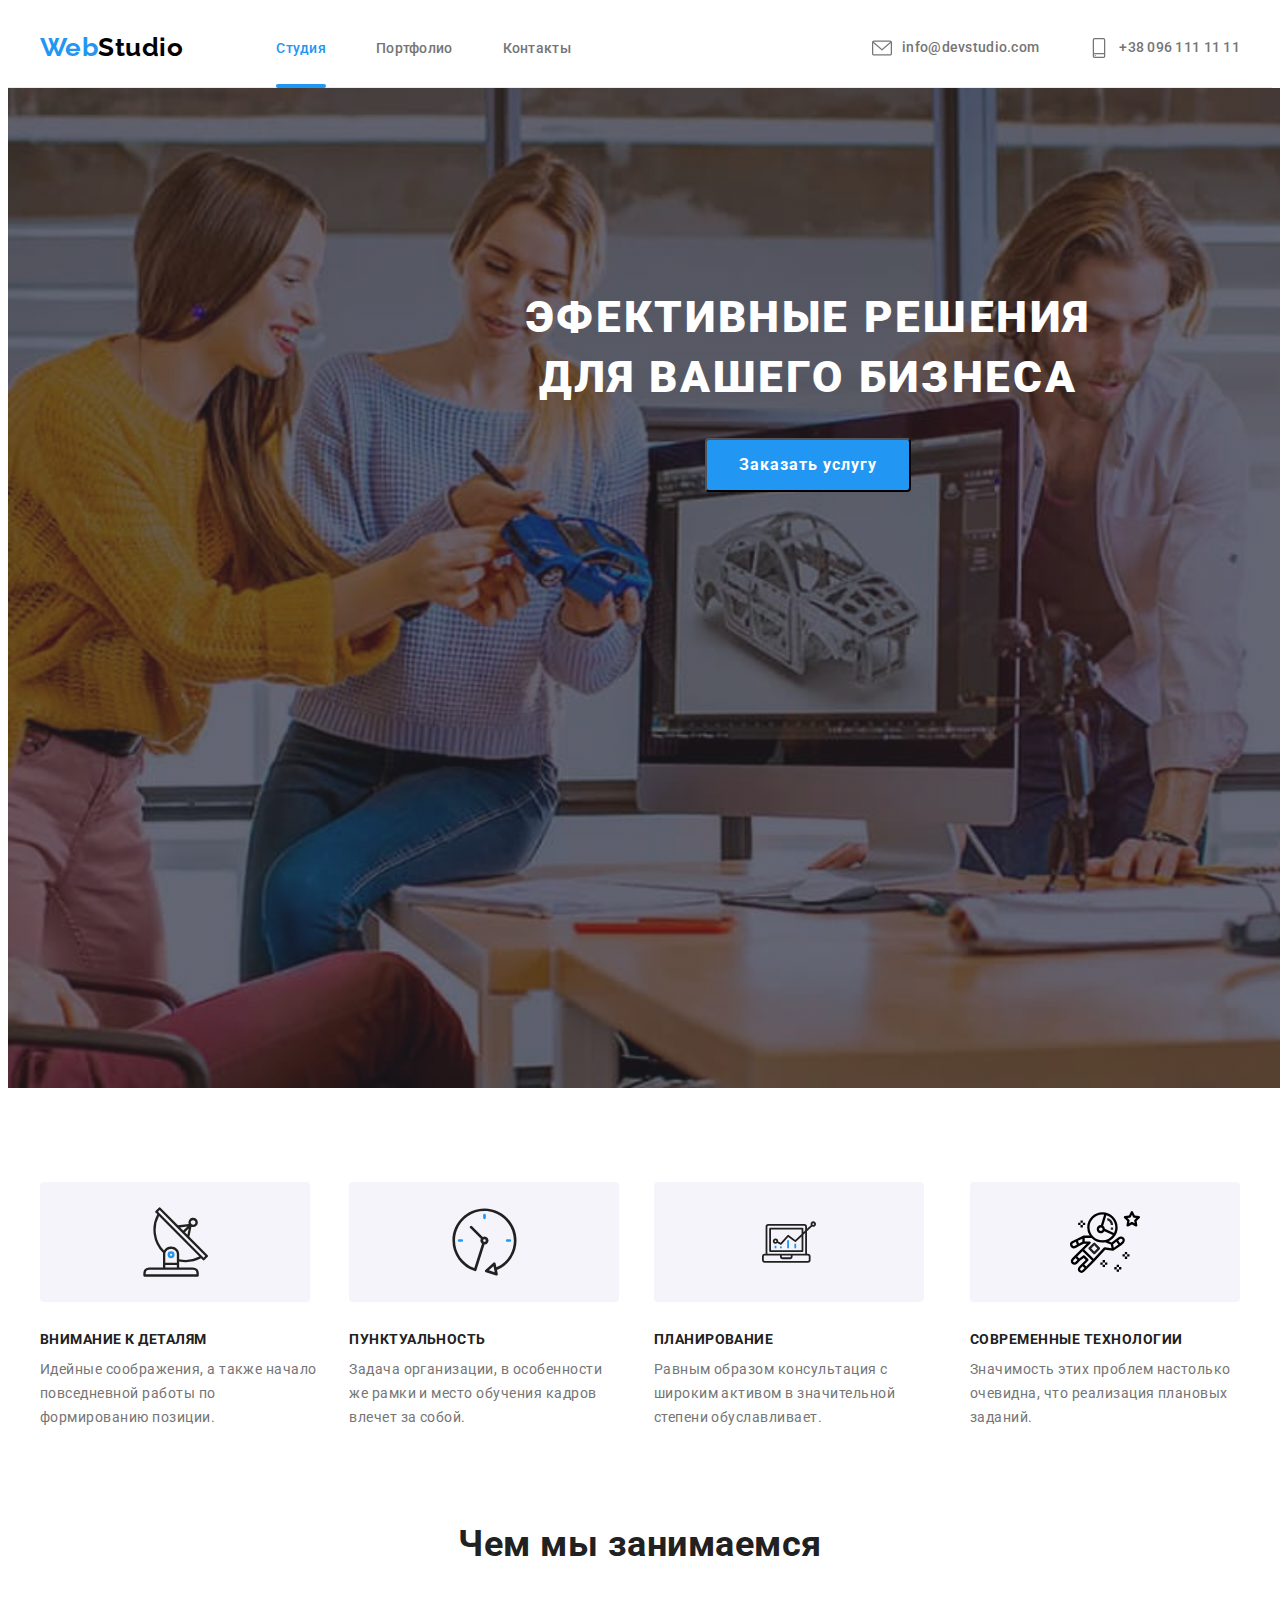
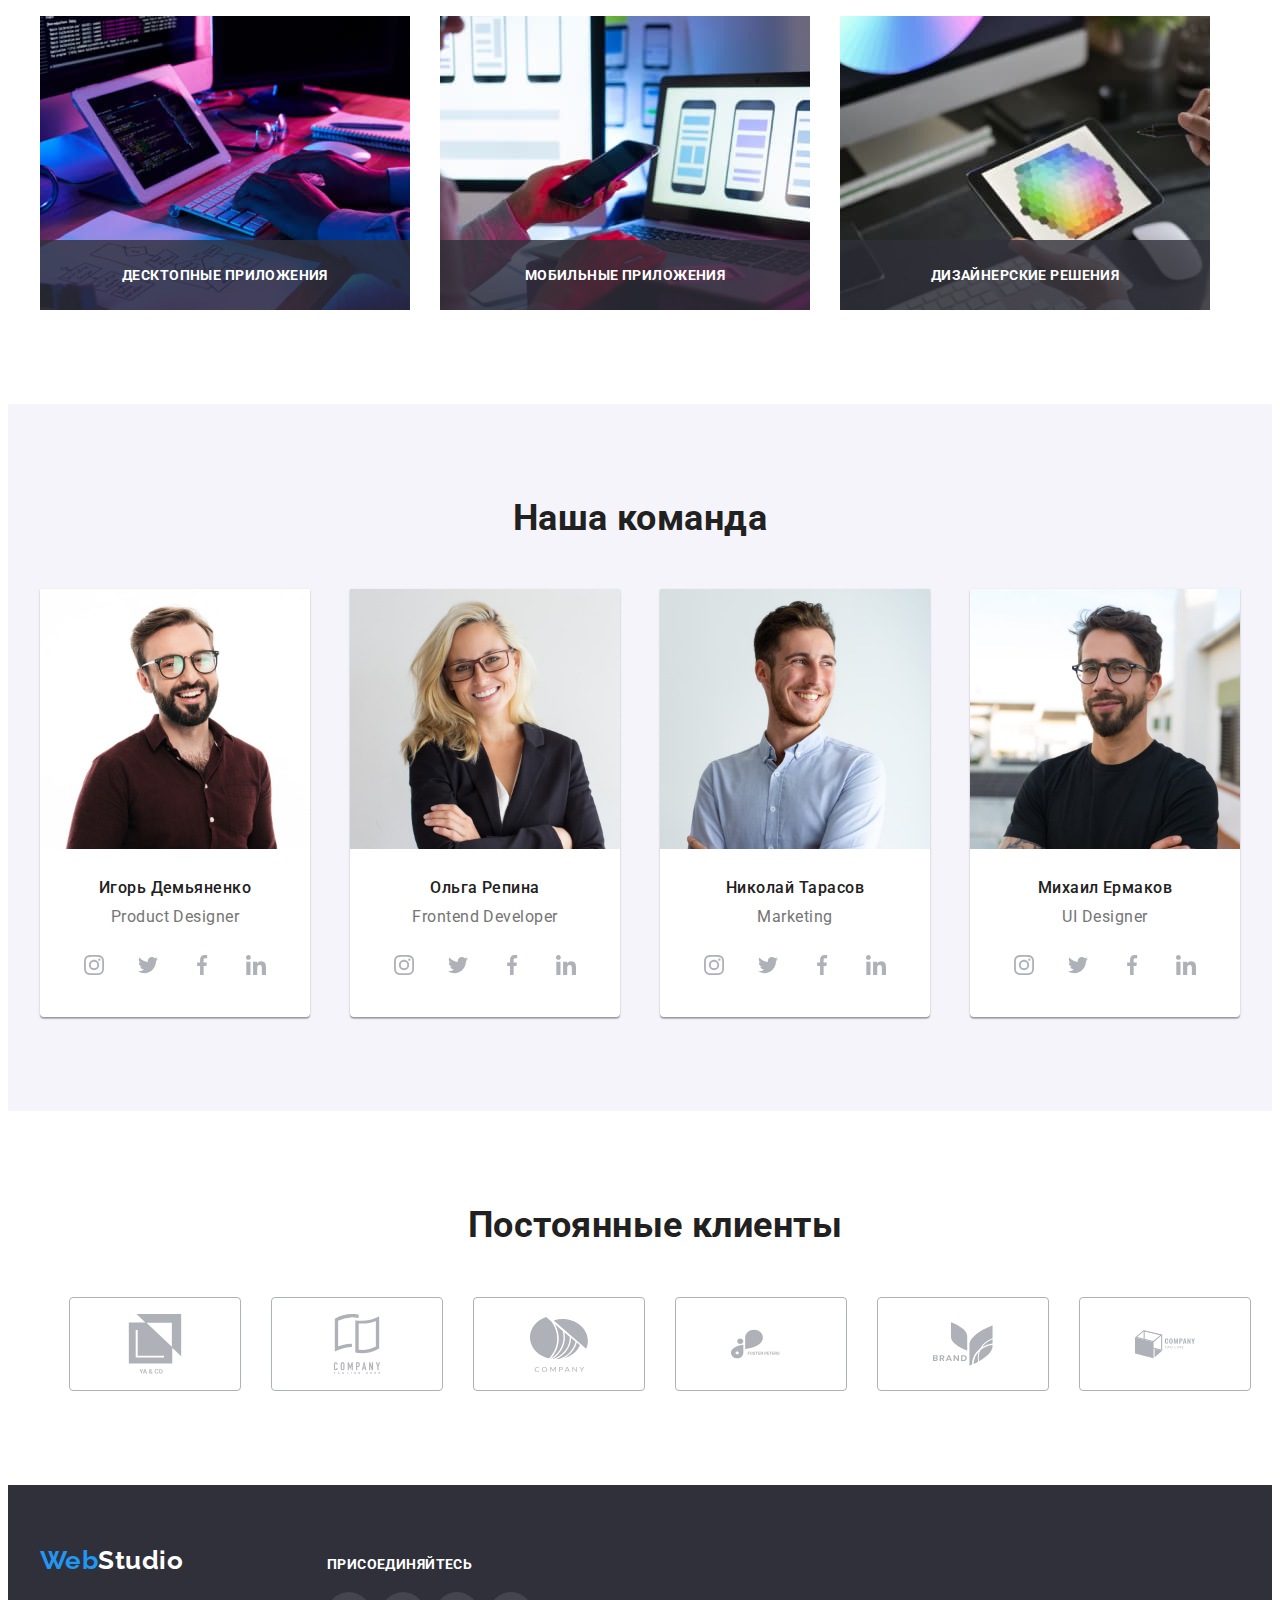
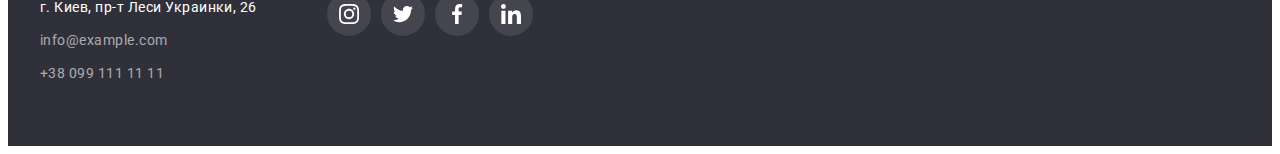
<file: index.html>
<!DOCTYPE html>
    <html lang="ru">

    <head>
        <meta charset="UTF-8" />
        <meta http-equiv="X-UA-Compatible" content="IE=edge" />
        <meta name="viewport" content="width=device-width, initial-scale=1.0" />
        <title>Студия</title>
        <link rel="preconnect" href="https://fonts.googleapis.com" />
        <link rel="preconnect" href="https://fonts.gstatic.com" crossorigin />
        <link
            href="https://fonts.googleapis.com/css2?family=Raleway:wght@700&family=Roboto:wght@400;500;700;900&display=swap"
            rel="stylesheet" />
        <link rel="stylesheet" href="https://cdnjs.cloudflare.com/ajax/libs/modern-normalize/1.1.0/modern-normalize.min.css"
            integrity="sha512-wpPYUAdjBVSE4KJnH1VR1HeZfpl1ub8YT/NKx4PuQ5NmX2tKuGu6U/JRp5y+Y8XG2tV+wKQpNHVUX03MfMFn9Q=="
            crossorigin="anonymous" referrerpolicy="no-referrer" />
        <link rel="stylesheet" href="./css/styles.css" />
    </head>

    <body>
        <!--Header-->

        <header class="header">
            <div class="container main-nav">
                <a href="./" class="header-logo"><span class="logo-accent">Web</span>Studio</a>
                <nav>
                    <ul class="nav-list">
                        <li class="nav-item current"><a class="nav-link current" href="#">Студия</a></li>
                        <li class="nav-item"><a class="nav-link" href="./portfolio.html">Портфолио</a></li>
                        <li class="nav-item"><a class="nav-link" href="#">Контакты</a></li>
                    </ul>
                </nav>
                <ul class="header-list">
                    <li class="header-item">
                        <a class="header-address" href="mailto:info@devstudio.com">
                            <svg class="icon-mail" width="20" height="20">
                            <use href="./images/symbol-defs.svg#icon-envelope"></use>    
                            </svg>
                            info@devstudio.com</a>
                    </li>
                    <li class="header-item">
                        <a class="header-address" href="tel:+380961111111">
                            <svg class="icon-telefon" width="20" height="20">
                        <use href="./images/symbol-defs.svg#icon-smartphone"></use>
                            </svg>                   
                            +38 096 111 11 11</a>
                    </li>
                </ul>
            </div>
        </header>
        <!--Main-->
        <main>
            <!--Section Hero-->
            <section class="hero overlay">
                <h1 class="hero-title">Эфективные решения <br> для вашего бизнеса</h1>
                <button type="button" class="hero-btn" data-modal-open>Заказать услугу</button>
            </section>
            
            <!--Co Abilities-->
            <section class="details-section">
                <div class="container">
                    <!--make Blid ivisible-->
                    <h2 class="section-title" hidden>Blind</h2>

                    <ul class="details-list">
                        <li class="details-item">
                            <h3 class="details-title">
                            <div class="details-icon-sputnik">
                                <svg class="icon-sputnik" width="65" height="70">
                            <use href="./images/symbol-defs.svg#icon-antenna"></use>
                            </svg>
                        </div>
                            внимание к деталям</h3>
                            <p class="details-text">
                                Идейные соображения, а также начало повседневной работы по формированию позиции.
                            </p>
                        </li>
                        <li class="details-item">
                            <h3 class="details-title">
                            <div class="details-icon-watch">
                            <svg class="icon-watch" width="67" height="70">
                            <use href="./images/symbol-defs.svg#icon-clock"></use> 
                            </svg>
                            </div>
                                пунктуальность</h3>
                            <p class="details-text">
                                Задача организации, в особенности же рамки и место обучения кадров влечет за собой.
                            </p>
                        </li>
                        <li class="details-item">
                            <h3 class="details-title">
                            <div class="details-icon-nout">
                            <svg class="icon-watch" width="70" height="54">
                            <use href="./images/symbol-defs.svg#icon-diagram"></use>
                            </svg>
                            </div>
                                планирование</h3>
                            <p class="details-text">
                                Равным образом консультация с широким активом в значительной степени обуславливает.
                            </p>
                        </li>
                        <li class="details-item">
                            <h3 class="details-title">
                            <div class="details-icon-astronaut">
                                <svg class="icon-watch" width="70" height="70">
                                    <use href="./images/symbol-defs.svg#icon-astronaut"></use>
                                </svg>
                            </div>
                                современные технологии</h3>
                            <p class="details-text">
                                Значимость этих проблем настолько очевидна, что реализация плановых заданий.
                            </p>
                        </li>
                    </ul>
                </div>
            </section>
            <!--Our work-->
            <section class="work-section">
                <div class="container">
                    <h2 class="section-title">Чем мы занимаемся</h2>
                    <ul class="work-list">
                        <li class="work-item ">
                        <!-- <div class="product-thumb">  -->
                            <img src="./images/htmlwork.jpg" alt="верстка сайта" width="370" />
                            <h3 class="work-text">Десктопные приложения</h3>
                            <!-- </div> -->
                        </li>
                        <li class="work-item">
                            
                            <a href=""><img src="./images/phone.jpg" alt="создание приложений" width="370" /></a>
                        <h3 class="work-text">Мобильные приложения</h3>    
                      
                            
                        </li>
                        <li class="work-item">
                            
                            <a href=""><img src="./images/tablet.jpg" alt="оформление" width="370" /></a>
                        <h3 class="work-text">Дизайнерские решения</h3>    
                        
                        </li>
                    </ul>
                </div>
            </section>
            <!--Our team-->
            <section class="team-section">
                <div class="container">
                    <h2 class="section-title">Наша команда</h2>
                    <ul class="team-list">
                        <li class="team-item">
                            <img src="./images/productdesigner.jpg" alt="productdesigner" width="270" />
                            <div class="team-container">
                            <h3 class="team-title">Игорь Демьяненко</h3>
                            <p class="team-text">Product Designer</p>
                            <ul class="team-social-items">
                            <li class="team-social-item">
                                <a href="#" class="team-social-link">
                                    <svg class="social-icon-size fill-icon" width="20" height="20">
                                        <use href="./images/symbol-defs.svg#icon-instagram">
                                    </use>
                                </svg>
                                </a>       
                            </li>
                            <li class="team-social-item">
                                <a href="#" class="team-social-link">
                                    <svg class="social-icon-size fill-icon" width="20" height="20">
                                        <use href="./images/symbol-defs.svg#icon-twitter"></use>
                                    </svg>
                                </a>
                            </li>
                            <li class="team-social-item">
                                <a href="#" class="team-social-link">
                                    <svg class="social-icon-size fill-icon" width="20" height="20">
                                        <use href="./images/symbol-defs.svg#icon-facebook"></use>
                                    </svg>
                                </a>
                            </li>
                            <li class="team-social-item">
                                <a href="#" class="team-social-link">
                                    <svg class="social-icon-size fill-icon" width="20" height="20">
                                        <use href="./images/symbol-defs.svg#icon-linkedin"></use>
                                    </svg>
                                </a>
                            </li>
                            </ul>
                        </div>
                        <li class="team-item">
                            <img src="./images/frontenddeveloper.jpg" alt="frontenddeveloper" width="270" />
                            <div class="team-container">
                            <h3 class="team-title">Ольга Репина</h3>
                            <p class="team-text">Frontend Developer</p>
                            <ul class="team-social-items">
                                <li class="team-social-item">
                                    <a href="#" class="team-social-link">
                                        <svg class="social-icon-size fill-icon" width="20" height="20">
                                            <use href="./images/symbol-defs.svg#icon-instagram"></use>
                                    </svg>
                                    </a>       
                                </li>
                                <li class="team-social-item">
                                    <a href="#" class="team-social-link">
                                        <svg class="social-icon-size fill-icon" width="20" height="20">
                                            <use href="./images/symbol-defs.svg#icon-twitter"></use>
                                        </svg>
                                    </a>
                                </li>
                                <li class="team-social-item">
                                    <a href="#" class="team-social-link">
                                        <svg class="social-icon-size fill-icon" width="20" height="20">
                                            <use href="./images/symbol-defs.svg#icon-facebook"></use>
                                        </svg>
                                    </a>
                                </li>
                                <li class="team-social-item">
                                    <a href="#" class="team-social-link">
                                        <svg class="social-icon-size fill-icon" width="20" height="20">
                                            <use href="./images/symbol-defs.svg#icon-linkedin"></use>
                                        </svg>
                                    </a>
                                </li>
                              </ul>
                            </div>
                        
                        <li class="team-item">
                            <img src="./images/marketing.jpg" alt="marketing" width="270" />
                            <div class="team-container">
                            <h3 class="team-title">Николай Тарасов</h3>
                            <p class="team-text">Marketing</p>
                            <ul class="team-social-items">
                                <li class="team-social-item">
                                    <a href="#" class="team-social-link">
                                        <svg class="social-icon-size fill-icon" width="20" height="20">
                                            <use href="./images/symbol-defs.svg#icon-instagram"></use>
                                    </svg>
                                    </a>       
                                </li>
                                <li class="team-social-item">
                                    <a href="#" class="team-social-link">
                                        <svg class="social-icon-size fill-icon" width="20" height="20">
                                            <use href="./images/symbol-defs.svg#icon-twitter"></use>
                                        </svg>
                                    </a>
                                </li>
                                <li class="team-social-item">
                                    <a href="#" class="team-social-link">
                                        <svg class="social-icon-size fill-icon" width="20" height="20">
                                            <use href="./images/symbol-defs.svg#icon-facebook"></use>
                                        </svg>
                                    </a>
                                </li>
                                <li class="team-social-item">
                                    <a href="#" class="team-social-link">
                                        <svg class="social-icon-size fill-icon" width="20" height="20">
                                            <use href="./images/symbol-defs.svg#icon-linkedin"></use>
                                        </svg>
                                    </a>
                                </li>
                                </ul>
                            
                        <li class="team-item">
                            <img src="./images/uidesigner.jpg" alt="uidesigner" width="270" />
                            <div class="team-container">
                            <h3 class="team-title">Михаил Ермаков</h3>
                            <p class="team-text">UI Designer</p>
                            <ul class="team-social-items">
                                <li class="team-social-item">
                                    <a href="#" class="team-social-link">
                                        <svg class="social-icon-size fill-icon" width="20" height="20">
                                            <use href="./images/symbol-defs.svg#icon-instagram"></use>
                                    </svg>
                                    </a>       
                                </li>
                                <li class="team-social-item">
                                    <a href="#" class="team-social-link">
                                        <svg class="social-icon-size fill-icon" width="20" height="20">
                                            <use href="./images/symbol-defs.svg#icon-twitter"></use>
                                        </svg>
                                    </a>
                                </li>
                                <li class="team-social-item">
                                    <a href="#" class="team-social-link">
                                        <svg class="social-icon-size fill-icon" width="20" height="20">
                                            <use href="./images/symbol-defs.svg#icon-facebook"></use>
                                        </svg>
                                    </a>
                                </li>
                                <li class="team-social-item">
                                    <a href="#" class="team-social-link">
                                        <svg class="social-icon-size fill-icon" width="20" height="20">
                                            <use href="./images/symbol-defs.svg#icon-linkedin"></use>
                                        </svg>
                                    </a>
                                </li>
                            </ul>
                            </div>
                    
            </section>
            <section class="section-clients">
            <div class="container-clients">
            <h2 class="section-title-clients">Постоянные клиенты</h2>
            <ul class="client-list">
            <li class="client-item">
            <a href="" class="clients"> 
            <svg class="client-logo" width="106" height="60">
            <use href="./images/symbol-defs.svg#icon-client1"></use>    
            </svg>    
            </a>    
            </li>
            <li class="client-item">
            <a href="" class="clients"> 
            <svg class="client-logo" width="106" height="60">
            <use href="./images/symbol-defs.svg#icon-client2"></use>    
            </svg>    
            </a>    
            </li>
            <li class="client-item">
            <a href="" class="clients"> 
            <svg class="client-logo" width="106" height="60">
            <use href="./images/symbol-defs.svg#icon-client3"></use>    
            </svg>    
            </a>    
            </li>
            <li class="client-item">
            <a href="" class="clients"> 
            <svg class="client-logo" width="106" height="60">
            <use href="./images/symbol-defs.svg#icon-client4"></use>    
            </svg>    
            </a>    
            </li>
            <li class="client-item">
            <a href="" class="clients"> 
            <svg class="client-logo" width="106" height="60">
            <use href="./images/symbol-defs.svg#icon-clien5"></use>    
            </svg>    
            </a>    
            </li>
            <li class="client-item">
            <a href="" class="clients"> 
            <svg class="client-logo" width="106" height="60">
            <use href="./images/symbol-defs.svg#icon-client6"></use>    
            </svg>    
            </a>    
            </li>
            </ul>
            </div>
            </section>
        </main>
        <!--footer-->
        <footer class="footer">
            <div class="container footer-flex">
            <div>
                <a href="/" class="footer-logo"><span class="logo-accent">Web</span>Studio</a>
                <address class="address">
                    <ul class="address-list">
                        <li class="address-item">г. Киев, пр-т Леси Украинки, 26</li>
                        <li class="address-item">
                            <a class="address-link" href="mailto:info@example.com">info@example.com</a>
                        </li>
                        <li class="address-item">
                            <a class="address-link" href="tel:+380991111111">+38 099 111 11 11</a>
                        </li>
                    </ul>
                </address>
            </div>

            <div class="join-list">
                <h2 class="join">присоединяйтесь</h2>
                <ul class="footer-team-social-items">
                    <li class="footer-icon-social">
                        <a href="#" class="footer-team-social">
                            <svg class="social-icon-size" width="20" height="20">
                                <use href="./images/symbol-defs.svg#icon-instagram"></use>
                        </svg>
                        </a>       
                    </li>
                    <li class="footer-icon-social">
                        <a href="#" class="footer-team-social">
                            <svg class="social-icon-size" width="20" height="20">
                                <use href="./images/symbol-defs.svg#icon-twitter"></use>
                            </svg>
                        </a>
                    </li>
                    <li class="footer-icon-social">
                        <a href="#" class="footer-team-social">
                            <svg class="social-icon-size" width="20" height="20">
                                <use href="./images/symbol-defs.svg#icon-facebook"></use>
                            </svg>
                        </a>
                    </li>
                    <li class="footer-icon-social">
                        <a href="#" class="footer-team-social">
                            <svg class="social-icon-size" width="20" height="20">
                                <use href="./images/symbol-defs.svg#icon-linkedin"></use>
                            </svg>
                        </a>
                    </li>
                    </ul>
            </div>
            </div>
        </footer>

        <div class="backdrop is-hidden" data-modal>
            <div class="modal">
                <button class="modal-close-button" type="button" data-modal-close>
            <svg width="11" height="11" >
                <use href="./images/symbol-defs1.svg#icon-close"></use>
            </svg>
                </button>
            </div>
        </div>
        <script src="./js/modal.js"></script>
    </body>

    </html>
</file>
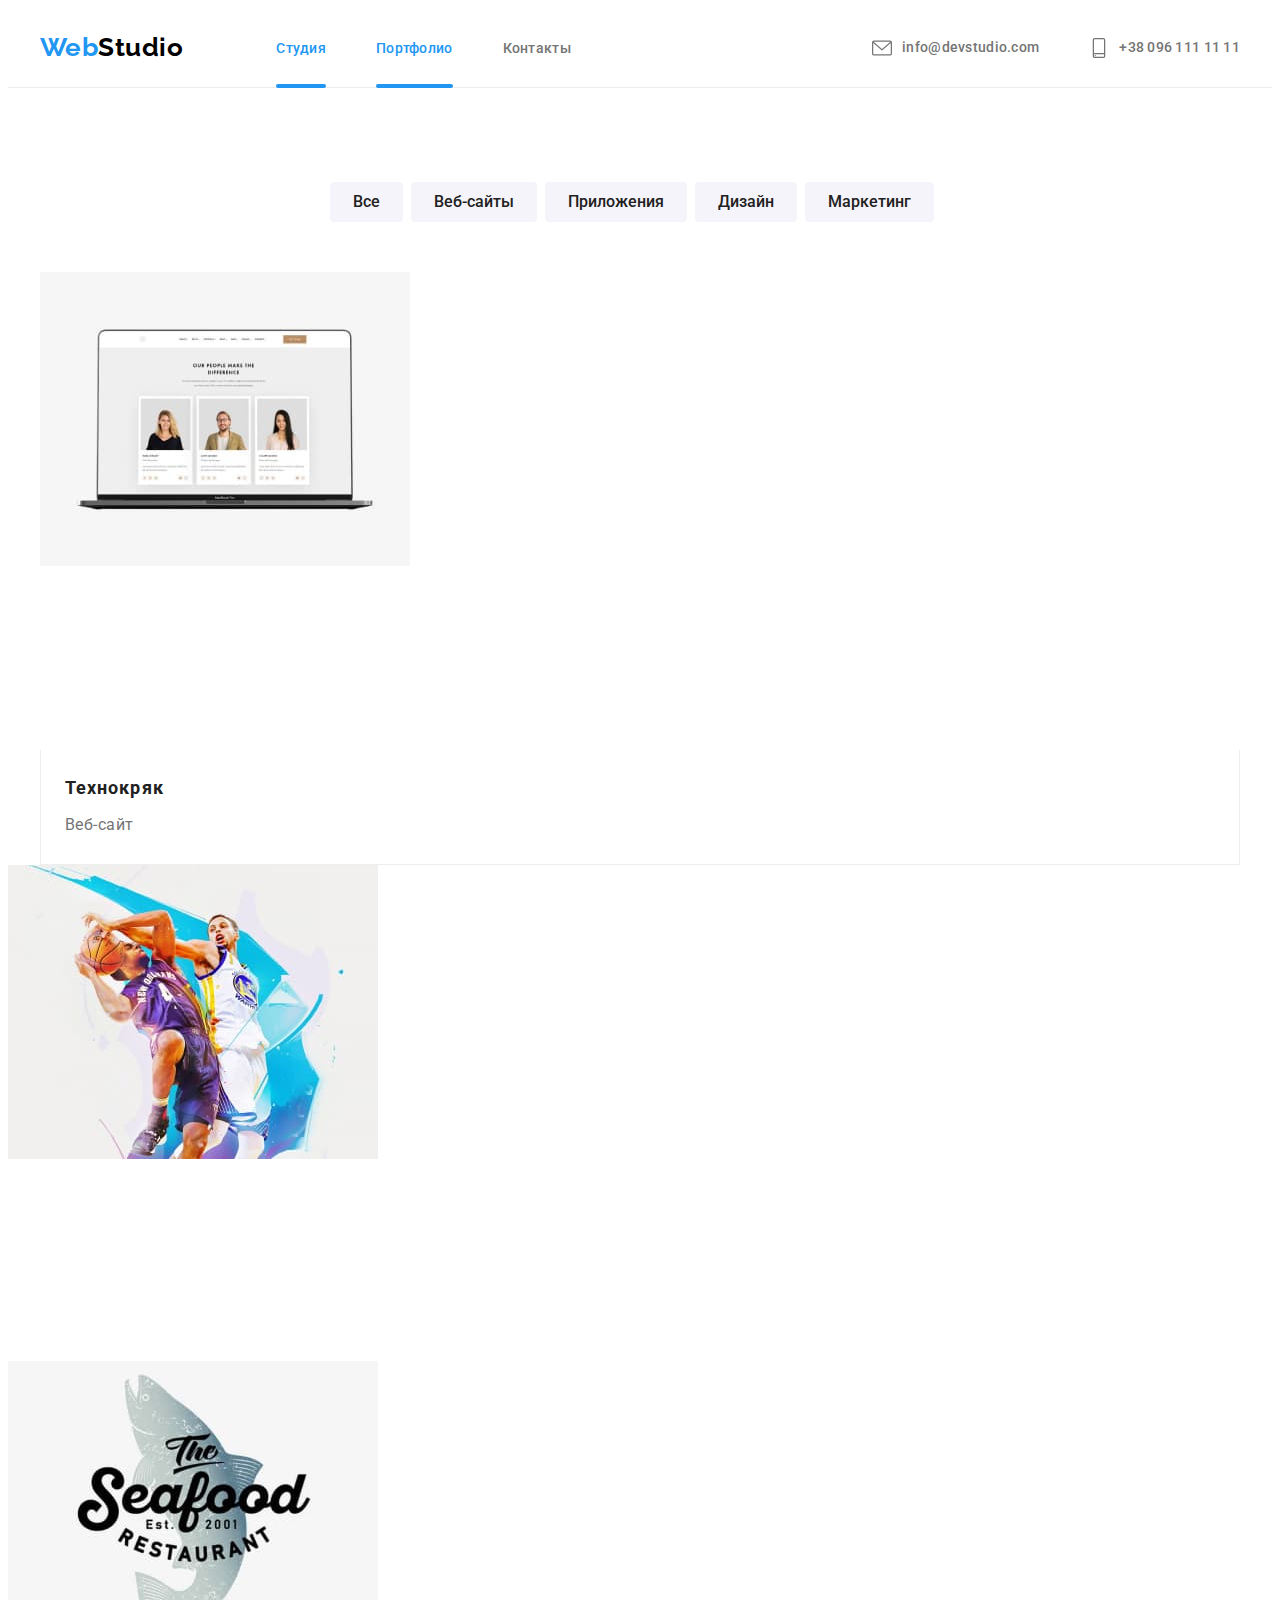
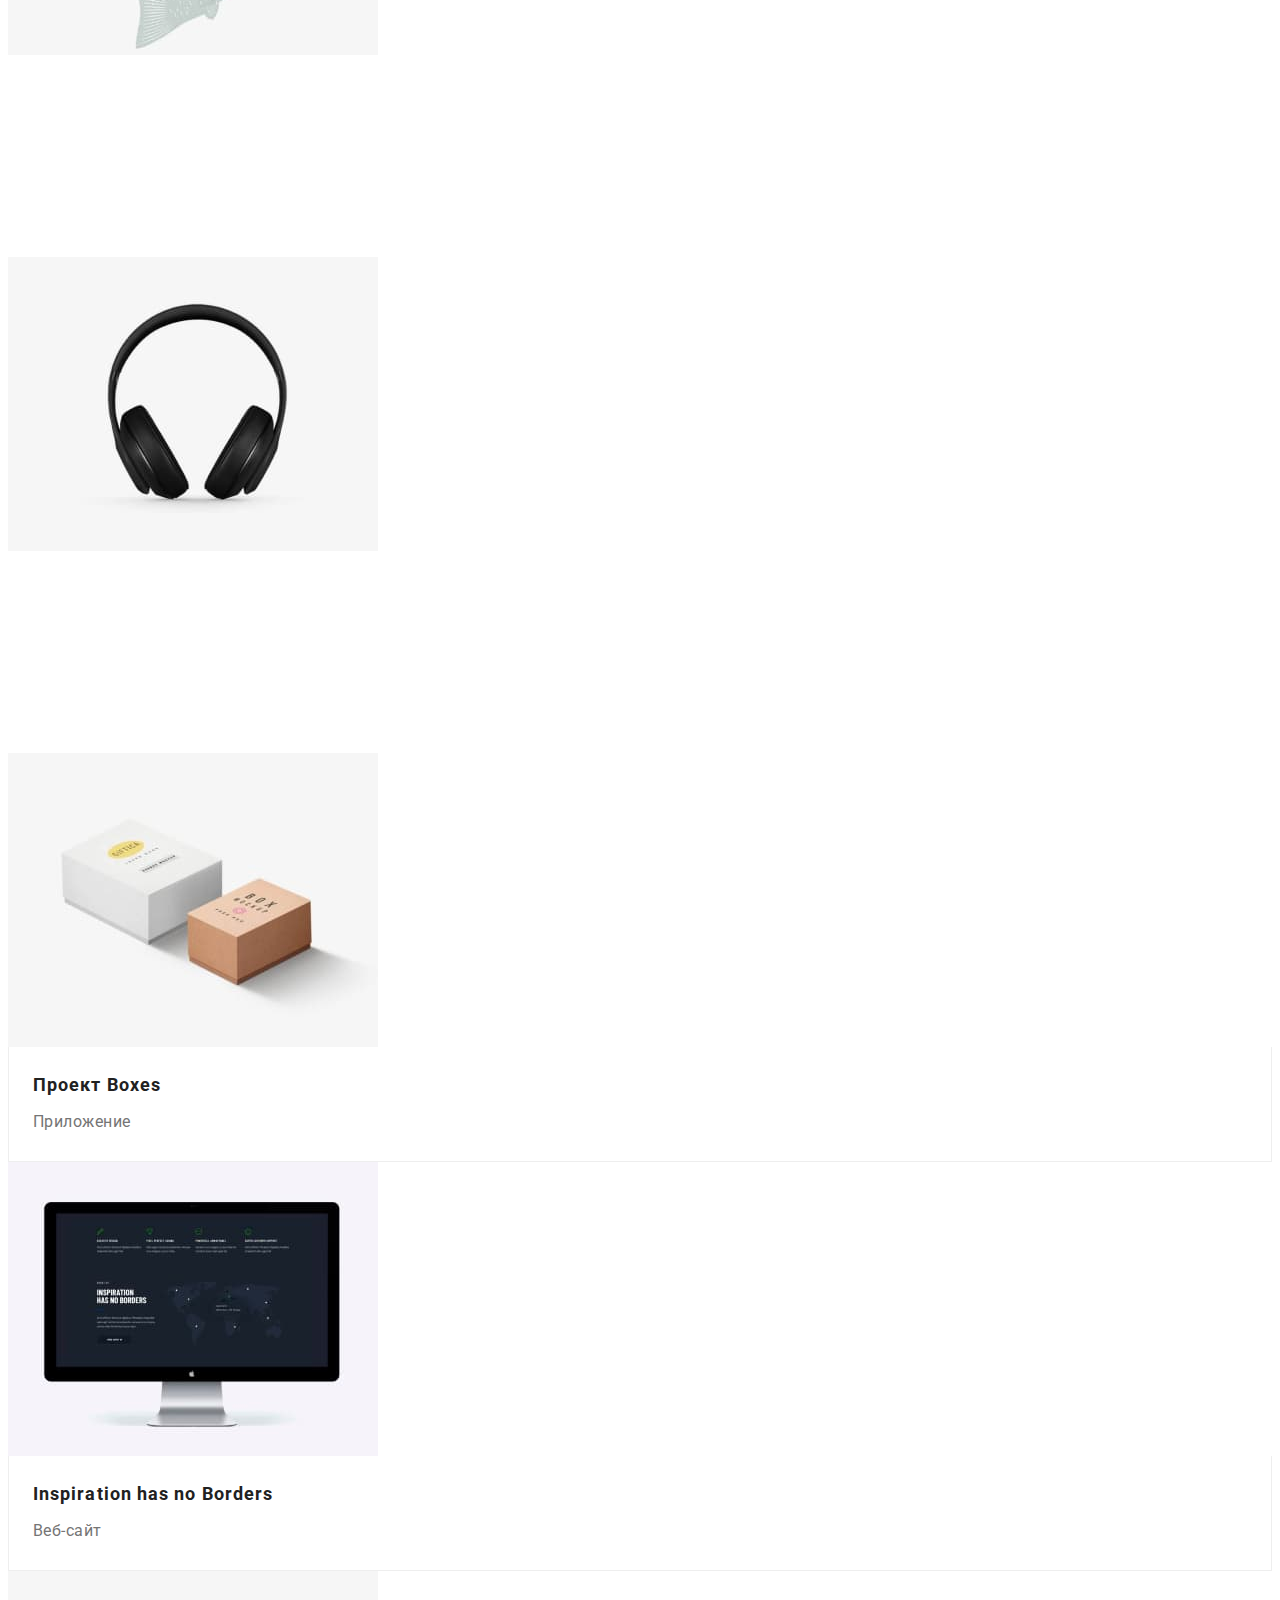
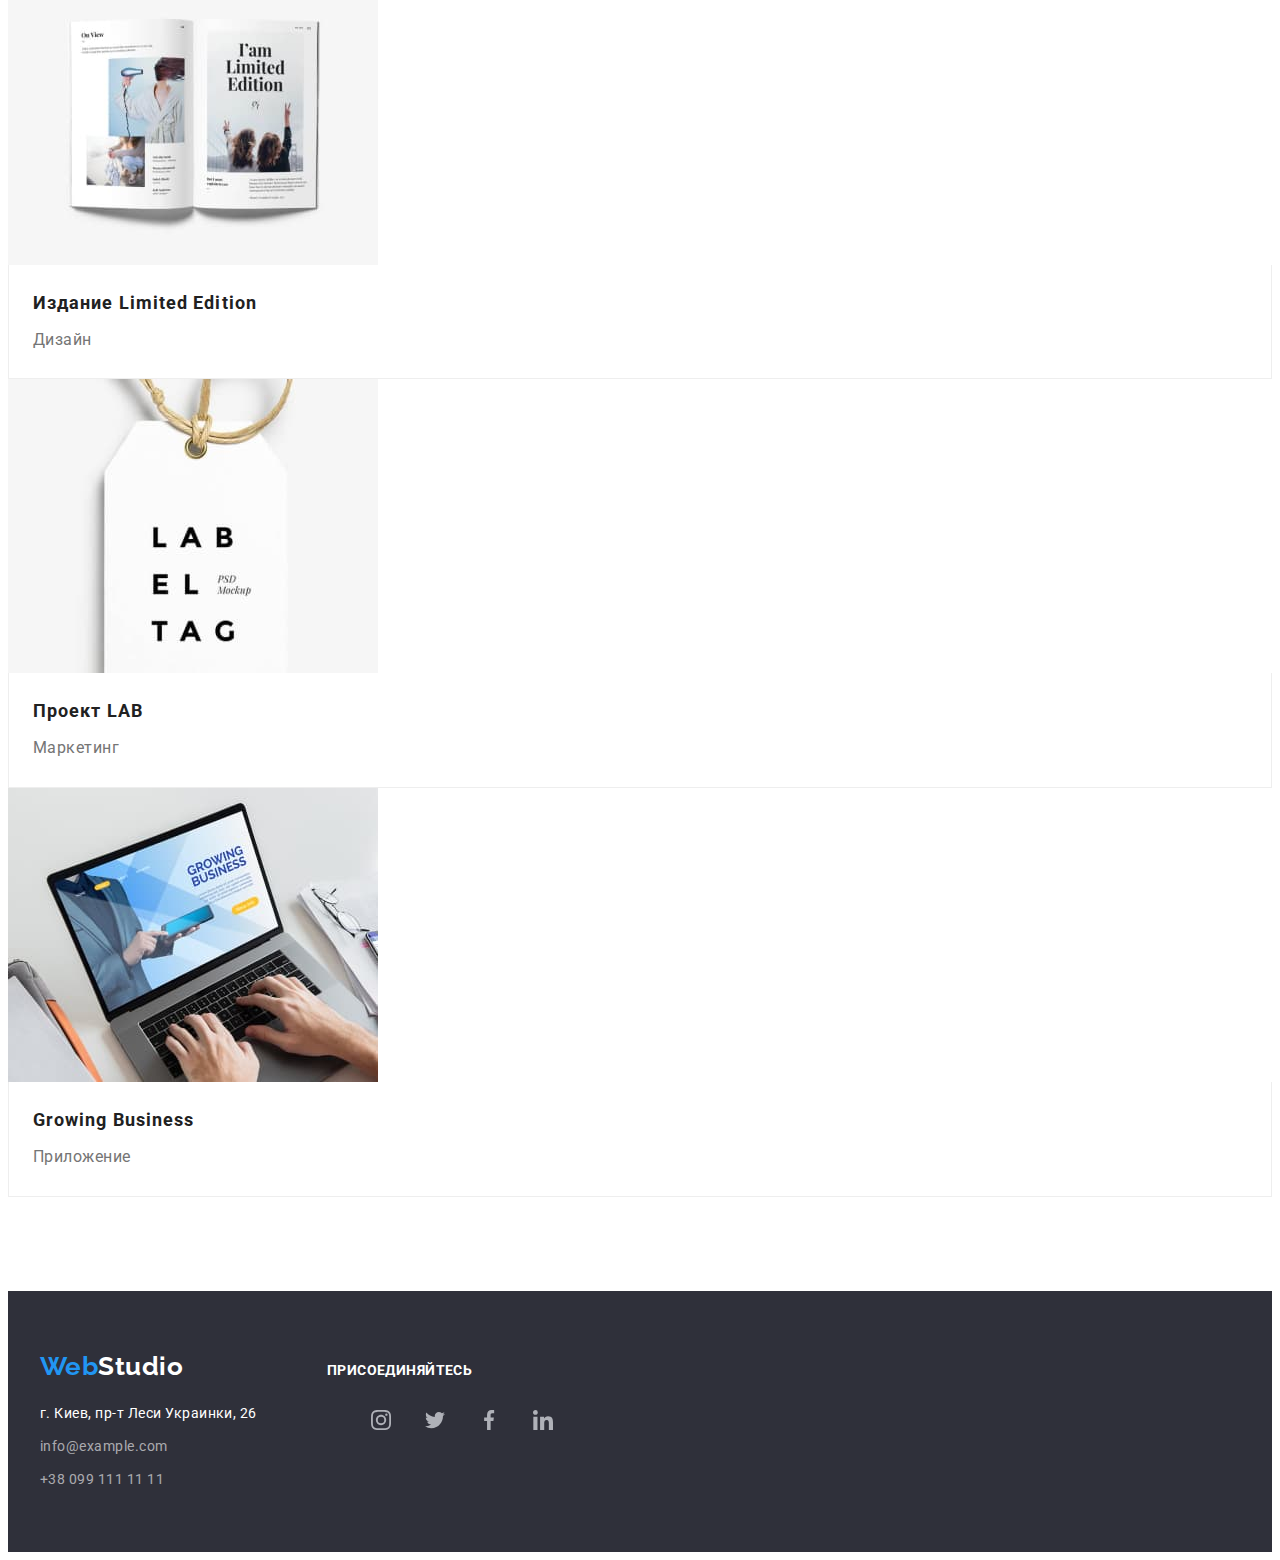
<file: portfolio.html>
<!DOCTYPE html>
<html lang="en">

<head>
    <meta charset="UTF-8" />
    <meta http-equiv="X-UA-Compatible" content="IE=edge" />
    <meta name="viewport" content="width=device-width, initial-scale=1.0" />
    <title>Portfolio</title>
    <link rel="preconnect" href="https://fonts.gstatic.com" crossorigin />
    <link
        href="https://fonts.googleapis.com/css2?family=Raleway:wght@700&family=Roboto:wght@400;500;700;900&display=swap"
        rel="stylesheet" />
    <link rel="stylesheet" href="https://cdnjs.cloudflare.com/ajax/libs/modern-normalize/1.1.0/modern-normalize.min.css"
        integrity="sha512-wpPYUAdjBVSE4KJnH1VR1HeZfpl1ub8YT/NKx4PuQ5NmX2tKuGu6U/JRp5y+Y8XG2tV+wKQpNHVUX03MfMFn9Q=="
        crossorigin="anonymous" referrerpolicy="no-referrer" />
    <link rel="stylesheet" href="./css/styles.css" />
</head>

<body>
    <!--Header-->
    <header class="header">
        <div class="container main-nav">
            <a href="./" class="header-logo"><span class="logo-accent">Web</span>Studio</a>
            <nav>
                <ul class="nav-list">
                    <li class="nav-item"><a class="nav-link current" href="#">Студия</a></li>
                    <li class="nav-item"><a class="nav-link current" href="./portfolio.html">Портфолио</a></li>
                    <li class="nav-item"><a class="nav-link" href="#">Контакты</a></li>
                </ul>
            </nav>
            <ul class="header-list">
                <li class="header-item">
                    <a class="header-address" href="mailto:info@devstudio.com">
                        <svg class="icon-mail" width="20" height="20">
                            <use href="./images/symbol-defs.svg#icon-envelope"></use>
                        </svg>
                        info@devstudio.com</a>
                </li>
                <li class="header-item">
                    <a class="header-address" href="tel:+380961111111">
                        <svg class="icon-telefon" width="20" height="20">
                            <use href="./images/symbol-defs.svg#icon-smartphone" </use>
                        </svg>
                        +38 096 111 11 11</a>
                </li>
            </ul>
        </div>
    </header>
    <!-- Main -->
    <main class="portfolio-main">
        <!--Buttons-->

        <section class="portfolio-section">
            <div class="container">
                <h1 hidden="title-hidden">Портфолио</h1>
                <ul class="btn-list">
                    <li class="btn-item">
                        <button type="button" class="portfolio-button">Все</button>
                    </li>
                    <li class="btn-item">
                        <button type="button" class="portfolio-button">Веб-сайты</button>
                    </li>
                    <li class="btn-item">
                        <button type="button" class="portfolio-button">Приложения</button>
                    </li>
                    <li class="btn-item"><button type="button" class="portfolio-button">Дизайн</button>
                    </li>
                    <li class="btn-item">
                        <button type="button" class="portfolio-button">Маркетинг</button>
                    </li>
                </ul>

                <ul class="portfolio-list">
                    <li class="portfolio-cards-item"> 
                        <div class="portfolio-thumb">
                            <img src="./images/technokryak.jpg " alt="notebook pic" width="370" />
                        <div class="portfolio-overlay">
                            <p class="portfolio-overlay-description">
                        Ресурс предлагает комплексные предложения с разным уровнем
                        функционала и сервисов. Все это позволит посетителю
                        получить исчерпывающие сведения о компании или частном
                        лице.
                         </p>
                        </div>
                        </div>
                        <div class="portfolio-container">
                            <h2 class="portfolio-title">Технокряк</h2>
                        <p class="portfolio-text">Веб-сайт</p>
                        </div>
                    </div>
                    </li>
                    <li class="porfolio-item">
                        <div class="portfolio-thumb">
                        <img src="./images/basketball.jpg" alt="poster pic" width="370" />
                        <div class="portfolio-overlay">
                        <h2 class="portfolio-title">Постер New Orlean vs Golden Star</h2>
                        <p class="portfolio-text">Дизайн</p>
                        </div>
                        </div>
                    </li>
                    <li class="porfolio-item">
                        <div class="portfolio-thumb">
                        <img src="./images/fish.jpg" alt="Restaraunt pic" width="370" />
                        <div class="portfolio-overlay">
                        <h2 class="portfolio-title">Ресторан Seafood </h2>
                        <p class="portfolio-text">Приложение</p>
                        </div>
                        </div>
                    </li>
                    <li class="porfolio-item">
                        <div class="portfolio-thumb">
                        <img src="./images/haedphone.jpg" alt="headphones pic" width="370" />
                        <div class="portfolio-overlay">
                        <h2 class="portfolio-title">Проект Prime</h2>
                        <p class="portfolio-text">Маркетинг</p>
                        </div>
                        </div>
                    </li>
                    <li class="porfolio-item">
                        <img src="./images/book.jpg" alt="boxes pic" width="370" />
                        <div class="portfolio-container">
                        <h2 class="portfolio-title">Проект Boxes</h2>
                        <p class="portfolio-text">Приложение</p>
                        </div>
                    </li>
                    <li class="porfolio-item">
                        <img src="./images/macpc.jpg" alt="monitor pic" width="370" />
                        <div class="portfolio-container">
                        <h2 class="portfolio-title">Inspiration has no Borders</h2>
                        <p class="portfolio-text">Веб-сайт</p>
                        </div>
                    </li>
                    <li class="porfolio-item">
                        <img src="./images/magazine.jpg" alt="book pic" width="370" />
                        <div class="portfolio-container">
                        <h2 class="portfolio-title">Издание Limited Edition</h2>
                        <p class="portfolio-text">Дизайн</p>
                        </div>
                    </li>
                    <li class="porfolio-item">
                        <img src="./images/projectlab.jpg" alt="tag pic" width="370" />
                        <div class="portfolio-container">
                        <h2 class="portfolio-title">Проект LAB</h2>
                        <p class="portfolio-text">Маркетинг</p>
                        </div>
                    </li>
                    <li class="porfolio-item">
                        <img src="./images/notebook.jpg" alt="work on notebook" width="370" />
                        <div class="portfolio-container">
                        <h2 class="portfolio-title">Growing Business</h2>
                        <p class="portfolio-text">Приложение</p>
                        </div>
                    </li>
                </ul>
            </div>
        </section>
    </main>
    <!--footer-->
    <footer class="footer">
        <div class="container footer-flex">
            <div>
                <a href="/" class="footer-logo"><span class="logo-accent">Web</span>Studio</a>
                <address class="address">
                    <ul class="address-list">
                        <li class="address-item">г. Киев, пр-т Леси Украинки, 26</li>
                        <li class="address-item">
                            <a class="address-link" href="mailto:info@example.com">info@example.com</a>
                        </li>
                        <li class="address-item">
                            <a class="address-link" href="tel:+380991111111">+38 099 111 11 11</a>
                        </li>
                    </ul>
                </address>
            </div>
    
            <div class="join-list">
                <h2 class="join">присоединяйтесь</h2>
                <ul class="team-social-items">
                    <li class="team-social-item">
                        <a href="#" class="team-social-link">
                            <svg class="social-icon-size fill-icon" width="20" height="20">
                                <use href="./images/symbol-defs.svg#icon-instagram" </use>
                            </svg>
                        </a>
                    </li>
                    <li class="team-social-item">
                        <a href="#" class="team-social-link">
                            <svg class="social-icon-size fill-icon" width="20" height="20">
                                <use href="./images/symbol-defs.svg#icon-twitter" </use>
                            </svg>
                        </a>
                    </li>
                    <li class="team-social-item">
                        <a href="#" class="team-social-link">
                            <svg class="social-icon-size fill-icon" width="20" height="20">
                                <use href="./images/symbol-defs.svg#icon-facebook" </use>
                            </svg>
                        </a>
                    </li>
                    <li class="team-social-item">
                        <a href="#" class="team-social-link">
                            <svg class="social-icon-size fill-icon" width="20" height="20">
                                <use href="./images/symbol-defs.svg#icon-linkedin" </use>
                            </svg>
                        </a>
                    </li>
            </div>
        </div>
    </footer>
</body>

</html>
</file>
<file: css/styles.css>
:root {
    --accent-color: #2196f3;
    --text-color-black: #212121;
    --text-color-gray: #757575;
    --white-color: #ffffff;
    --absolute-black: #000000;
    --grid-row-gap: 30px;
    --grid-column-gap: 30px;
}

body {
    font-family: Roboto, sans-serif;
    font-style: normal;
    color: var(--text-color-gray);
    letter-spacing: 0.03em;
}

h1,
h2,
h3,
h4,
h5,
h6,
p,
ul {
    margin-top: 0;
    margin-bottom: 0;
    padding-top: 0;
    padding-bottom: 0;
}
 img {
    display: block;
 }
.container {
    margin-right: auto;
    margin-left: auto;
    width: 1200px;
    padding-right: 15px;
    padding-left: 15px;
}



/* header */

.header {
    background-color: var(--white-color);
    border-bottom: #ECECEC 1px solid;
    padding-top: 24px;
    padding-bottom: 24px;
}

/* logo webstudio */

.header-logo {
    margin-right: 93px;
    font-family: Raleway;
    font-weight: 700;
    font-size: 26px;
    line-height: 1.2;
    text-decoration: none;
    color: var(--absolute-black);
}

.logo-accent {
    color: var(--accent-color);
}

/* nav-links */

.nav-list {
    list-style: none;
    display: flex;
    padding-left: 0;
}

.main-nav {
    display: flex;
    align-items: center;
    position: relative;
}


.nav-item {
    margin-right: 50px;
}

.nav-item:last-child {
    margin-right: 0;
}

.nav-list .current {
    color: var(--accent-color);
}

.nav-link  {
    font-weight: 500;
    font-size: 14px;
    line-height: 1.14;
    letter-spacing: 0.02em;
    text-decoration: none;
    color: inherit;
    transition-property: color;
    transition-duration: 250ms;
    transition-timing-function: cubic-bezier(0.4, 0, 0.2, 1);
    
}

.nav-link.current:after {
    display: block;
    position: absolute;
    content: "";
    width: 100%;
    height: 4px;
    line-height: 32px;
    background-color: #2196F3;
    border-radius: 2px;
    bottom: -32px;

}

.nav-link.current {
    left: 0;
    bottom: 0;
    position: relative;
    
}




.nav-link:hover,
.nav-link:focus {
    color: var(--accent-color);
    
}






/* header address */

.header-list {
    margin-left: auto;
    list-style: none;
    display: flex;
}

.header-item {
    margin-right: 50px;
}

.header-item:last-child {
    margin-right: 0;
}

.header-address {
    display: flex;
    font-weight: 500;
    font-size: 14px;
    line-height: 1.14;
    letter-spacing: 0.02em;
    text-decoration: none;
    color: var(--text-color-gray);
    align-items: center;
}

.header-address:hover,
.header-address:focus {
    color: var(--accent-color);
}

/* Main */

/* hero */

 .hero {
    background-color: #2F303A;
    text-align: center;
    padding-top: 200px;
    padding-bottom: 200px; 
    height: 600px;
    width: 1600px;
}

.hero-title {
        color: var(--white-color);
        font-weight: 900;
        font-size: 44px;
        line-height: 1.36;
        letter-spacing: 0.06em;
        text-transform: uppercase;
        margin-bottom: 30px;
}

.hero-btn {
    font-family: Roboto, sans-serif;
    font-weight: 700;
    font-size: 16px;
    line-height: 1.87;
    letter-spacing: 0.06em;
    background-color: #2196f3;
    color: #ffffff;
    border-radius: 4px;
    padding-top: 10px;
    padding-bottom: 10px;
    padding-left: 32px;
    padding-right: 32px;
}


.hero-btn:hover,
.hero-btn:focus {
    background-color: #188ce8;
    color: #ffffff;
    cursor: pointer;
    box-shadow: 0px 4px 4px rgba(0, 0, 0, 0.15);
    border-radius: 4px;
}

/* sections main title */

.section-title {
    font-weight: 700;
    font-size: 36px;
    line-height: 1.16;
    color: var(--text-color-black);
    margin-bottom: 50px;
    text-align: center;
}

/* details section */

.details-section {
    background-color: var(--white-color);
    padding-top: 94px;
    padding-bottom: 94px;
}

.details-item {
    margin-right: 30px;
}


.details-item:last-child {
    margin-right: 0;
}

.details-list {
    display: flex;
    justify-content: space-between;
    list-style: none;
    padding-left: 0;
}

.details-title {
    width: 270px;
    font-weight: 700;
    font-size: 14px;
    line-height: 1.14;
    color: var(--text-color-black);
    margin-bottom: 10px;
    text-transform: uppercase;
}

.details-text {
    font-weight: 400;
    font-size: 14px;
    line-height: 1.71;
    color: var(--text-color-gray);
}

/* Our work section */

.work-section {
    background-color: var(--white-color);
    padding-bottom: 94px;

}

.work-list {
    list-style: none;
    display: flex;
    padding-left: 0;
    margin-right: 30px;
}

.work-item {
    position: relative;
    margin-right: 30px;
}

/* Our Team Section */

.team-section {
    background-color: #f5f4fa;
    padding-top: 94px;
    padding-bottom: 94px;
    text-align: center;
}

.team-item {
    margin-left: 0;
    background-color: #FFFFFF;
}

.team-list {
    list-style: none;
    padding-left: 0;
    display: flex;
    justify-content: space-between;
    
}

.team-title {
    font-weight: 500;
    font-size: 16px;
    line-height: 1.18;
    color: var(--text-color-black);
    margin-bottom: 10px;
}

.team-text {
    font-weight: 400;
    font-size: 16px;
    line-height: 1.18;
    color: var(--text-color-gray);
    margin-bottom: 16px;
}

.team-container {
    padding-top: 30px;
    padding-bottom: 30px;

}

.team-item {
    box-shadow: 0px 1px 3px rgba(0, 0, 0, 0.12), 
     0px 1px 1px rgba(0, 0, 0, 0.14),
     0px 2px 1px rgba(0, 0, 0, 0.2);
    border-radius: 0px 0px 4px 4px;
}

/* clients */
.section-clients {
    padding-top: 94px;
    padding-bottom: 94px;
}


/* Footer */

.footer {
    background-color: #2f303a;
    padding-top: 60px;
    padding-bottom: 60px;
}

/* Logo */

.footer-logo {
    display: inline-block;
    font-family: Raleway, serif;
    font-weight: 700;
    font-size: 26px;
    line-height: 1.2;
    text-decoration: none;
    color: var(--white-color);
    margin-bottom: 20px;
}

/* Footer address */

.address-list {
    list-style: none;
    padding-left: 0;
}

.address-item {
    font-weight: 400;
    font-size: 14px;
    line-height: 1.71;
    text-decoration: none;
    font-style: normal;
    color: var(--white-color);
    margin-bottom: 9px;
}

.address-item:last-child {
    margin-bottom: 0px;
}

.address-link {
    color: rgba(255, 255, 255, 0.6);
    text-decoration: none;
}

.address-link:hover,
.address-link:focus {
    color: var(--accent-color);
}

/* Portfolio section */
.portfolio-main {
    background-color: var(--white-color);
}

.portfolio-section {
    padding-top: 94px;
    padding-bottom: 94px;
}

/* nav buttons */

.btn-list {
    list-style: none;
    display: flex;
    text-align: center;
    border-radius: 2px;
    justify-content: center;
    margin-right: 8px;
    margin-bottom: 50px;
    padding-left: 0;
    
}

.portfolio-button {
    font-family: Roboto, sans-serif;
    font-weight: 500;
    font-size: 16px;
    line-height: 1.62;
    background-color: #f5f4fa;
    color: var(--text-color-black);
    border-radius: 4px;
    border: 1px solid #F5F4FA;
    padding: 6px 22px 6px 22px;
   
}

.btn-item {
    margin-right: 8px;
}


.portfolio-button:hover,
.portfolio-button:focus {
    background-color: #2196f3;
    color: #ffffff;
    cursor: pointer;
    box-shadow: 0px 3px 1px rgba(0, 0, 0, 0.1), 0px 1px 2px rgba(0, 0, 0, 0.08), 0px 2px 2px rgba(0, 0, 0, 0.12);
    border-radius: 4px;
}

/* Portfolio plates */

.portfolio-list {
    list-style: none;
    display: flex;
    flex-wrap: wrap;
    gap: 30px;
    padding-left: 0;
    padding-right: 0;
}

.portfolio-item {
    font-weight: 700;
    font-size: 18px;
    line-height: 2;
    letter-spacing: 0.06em;
    color: var(--text-color-black);
}

.portfolio-title {
    font-weight: 700;
    font-size: 18px;
    line-height: 2;
    letter-spacing: 0.06em;
    color: var(--text-color-black);
    padding-bottom: 4px;
}

.portfolio-text {
    font-weight: 400;
    font-size: 16px;
    line-height: 1.87;
    color: var(--text-color-gray);
    margin-bottom: 4px;

}

.portfolio-container {
    padding-top: 20px;
    padding-left: 24px;
    padding-bottom: 20px;
    padding-right: 24px;
    border-bottom: 1px solid #EEEEEE;
    border-left: 1px solid #EEEEEE;
    border-right: 1px solid #EEEEEE;
   
}

/* Overlay */

.overlay {
    max-width: 1600px;
    height: 600px;
    margin-left: auto;
    margin-right: auto;
    background-image: linear-gradient(
        to right,
        rgba(47, 48, 58, 0.4),
        rgba(47, 48, 58, 0.4)), 
        url(../images/people-working.jpg);
    background-position: center; 
    background-repeat: no-repeat;
    background-size: cover;
}

/* Icons */

.icon-mail {
margin-right: 10px;
fill: currentColor;
}

.icon-mail:hover,
.icon-mail:focus {
    color: var(--accent-color);
}

.icon-telefon {
   margin-right: 10px;
   fill: currentColor;
}

.icon-telefon:hover,
.icon-telefon:focus {
    color: var(--accent-color);
}

.details-icon-sputnik {
    height: 120px;
    display: flex;
    align-items: center;
    justify-content: center;
    background-color: #F5F4FA;
    margin-bottom: 30px;
    border-radius: 4px;
}

.details-icon-watch {
    height: 120px;
    display: flex;
    align-items: center;
    justify-content: center;
    background-color: #F5F4FA;
    margin-bottom: 30px;
    border-radius: 4px;
}

.details-icon-nout {
    height: 120px;
    display: flex;
    align-items: center;
    justify-content: center;
    background-color: #F5F4FA;
    margin-bottom: 30px;
    border-radius: 4px;
}

.details-icon-astronaut {
    height: 120px;
    display: flex;
    align-items: center;
    justify-content: center;
    background-color: #F5F4FA;
    margin-bottom: 30px;
    border-radius: 4px;
}


.team-social-items {
display: flex;
padding-left: 32px;
padding-right: 32px;


}

.team-social-item:not(:last-child) {
    margin-right: 10px;
    
}

.team-social-item {
    list-style: none;
    display: flex;
    margin-left: 0px;
    padding: 0px;
    width: 100%;
    height: 100%;
    
   
    
}

.team-social-link {
    display: flex;
    width: 44px;
    height: 44px;
    border: none;
    border-radius: 50%;
    list-style: none;
    margin-left: 0px;
    margin-right: 0px;
    cursor: pointer;
    justify-content: center;
    align-items: center;
    fill: #AFB1B8;
}


.team-social-link:hover,
.team-social-link:focus {
    background-color: #2196F3;
    fill: #FFFFFF; 
}


.section-title-clients {
    color:  #212121;
    margin-right: auto;
    margin-left: auto;
    width: 1200px;
    padding-right: 15px;
    padding-left: 15px;
    font-weight: 700;
    font-size: 36px;
    line-height: 1.16;
    text-align: center;
}

.client-item {
    flex-basis: calc(100% / 6-30px);
    margin-left: 30px;
    color: #AFB1B8;
}


.client-list {
    list-style: none;
    display: flex;
    justify-content: center;
    margin-left: calc(-1 * 30px);
}

.clients {
    display: flex;
    justify-content: center;
    align-items: center;
    width: 170px;
    height: 92px;
    border: 1px solid #AFB1B8;
    border-radius: 4px;
    color: inherit;
}

.client-logo {
    fill: currentColor;
    display: flex;
    justify-content: center;
    align-items: center;
}

.clients:hover,
.clients:focus {
  border-color: var(--accent-color);
  color: var(--accent-color);
}

.join {  
width: 145px;
height: 16px;
font-family: 'Roboto';
font-style: normal;
font-weight: 700;
font-size: 14px;
line-height: 16px;
letter-spacing: 0.03em;
text-transform: uppercase;
color: #FFFFFF;
margin-bottom: 20px;

}

.footer-icon-social {
    padding-right: 10px;

}

.footer-team-social {
    display: flex;
    width: 44px;
    height: 44px;
    border: none;
    border-radius: 50%;
    list-style: none;
    margin-left: 0px;
    margin-right: 0px;
    cursor: pointer;
    justify-content: center;
    align-items: center;
    fill: #FFFFFF;
    background: rgba(255, 255, 255, 0.1);
}


.container-footer-social {
    display: flex;
    align-items: baseline;
}

.porfolio-item:hover,
.porfolio-item:focus {
  box-shadow: 0px 1px 1px rgba(0, 0, 0, 0.12), 0px 4px 4px rgba(0, 0, 0, 0.06),
    1px 4px 6px rgba(0, 0, 0, 0.16);
    cursor: pointer;
}



.container-clients {
        margin-right: auto;
        margin-left: auto;
        width: 1200px;
        padding-right: 15px;
        padding-left: 15px;
}

.section-title-clients {
    font-weight: 700;
    font-size: 36px;
    line-height: 1.16;
    text-align: center;
   padding-bottom: 50px;
}


.footer-flex {
    display: flex;
    align-items: baseline;
}

.join-list {
    padding: 0;
    list-style: none;
    margin-top: 0px;
    margin-bottom: 0px;
    margin-left: 70px;
}

.footer-team-social:hover,
.footer-team-social:focus {
    background-color: #2196F3;
    fill: #FFFFFF;
}

.footer-team-social-items {
    display: flex;
    align-items: center;
    list-style: none;
    margin-left: 0px;
    padding: 0px;
    width: 100%;
    height: 100%;
    color: #FFFFFF;
}



/* Десктопные приложения */

.work-text {
position: absolute;
    width: 100%;
    height: 70px;
    font-family: Roboto, sans-serif;
    font-style: normal;
    font-weight: 700;
    font-size: 14px;
    line-height: 16px;
    text-align: center;
    letter-spacing: 0.03em;
    text-transform: uppercase;
    color: #FFFFFF;
    display: flex;
    justify-content: center;
    align-items: center;
    bottom: 0;
    left: 0;    
    background: rgba(47, 48, 58, 0.8);
}




/* Modal */

.backdrop {
    /* position:fixed; */
    top: 0;
    left: 0;
    width: 100%;
    height: 100%;
    background-color: rgba(0, 0, 0, 0.2) ;
    transition: opacity 0.5s, visibility 0.5s;
    transition-duration: 250ms;
    transition-timing-function: cubic-bezier(0.4, 0, 0.2, 1);

}

.backdrop.is-hidden {
    opacity: 0;
    pointer-events: none;
    visibility: hidden;
}

.modal {
position: absolute;
  top: 50%;
  left: 50%;
  transform: translate(-50%, -50%);
  width: 528px;
  min-height: 581px;
  height: 581px;
  background-color: rgba(255, 255, 255, 1);
  box-shadow: 0px 1px 3px rgba(0, 0, 0, 0.12), 0px 1px 1px rgba(0, 0, 0, 0.14), 0px 2px 1px rgba(0, 0, 0, 0.2);


}

.modal-close-button {
   position: absolute;
   top: 17px;
   right: 17px;
   width: 30px;
   height: 30px;
   background: #FFFFFF;
   border: 1px solid rgba(0, 0, 0, 0.1);
   border-radius: 50%;
   cursor: pointer;
}

/* Porfolio Overlay */

.product-thumb {
    position: relative;
    overflow: hidden;
    width: 370px;
    height: 404px;
}

.porfolio-item {
    list-style: none;

}

.portfolio-overlay {

font-family: 'Roboto';
font-style: normal;
font-weight: 400;
font-size: 18px;
line-height: 28px;
letter-spacing: 0.03em;
color: #FFFFFF;
top: 0;
right: 0;
width: 100%;
height: 100%;
padding: 64px 24px;
background-color: rgba(33, 150, 243, 0.9);
transform: translateY(101%);
transition: transform 250ms;
transition-timing-function: cubic-bezier(0.4, 0, 0.2, 1);
opacity: 0;
}

.portfolio-item:hover .portfolio-overlay{
    transform: translateY(0);
}
</file>
